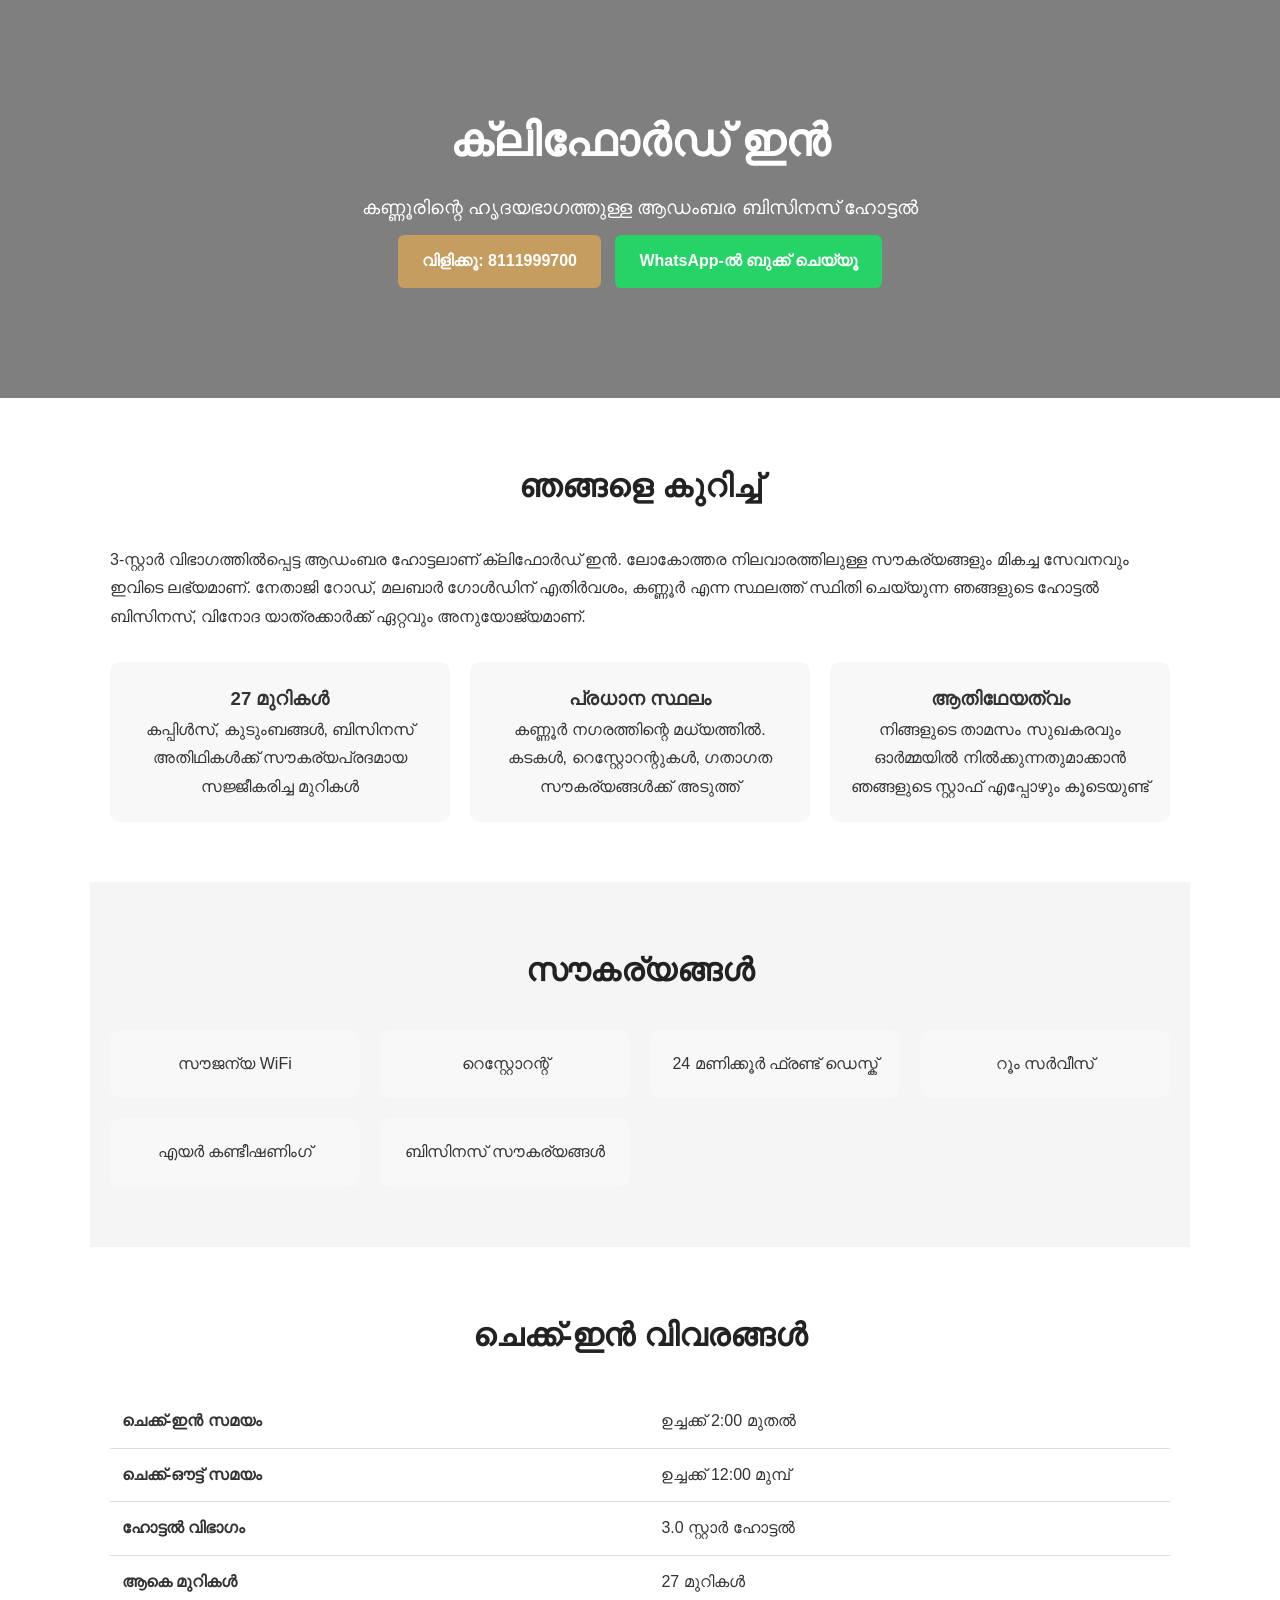
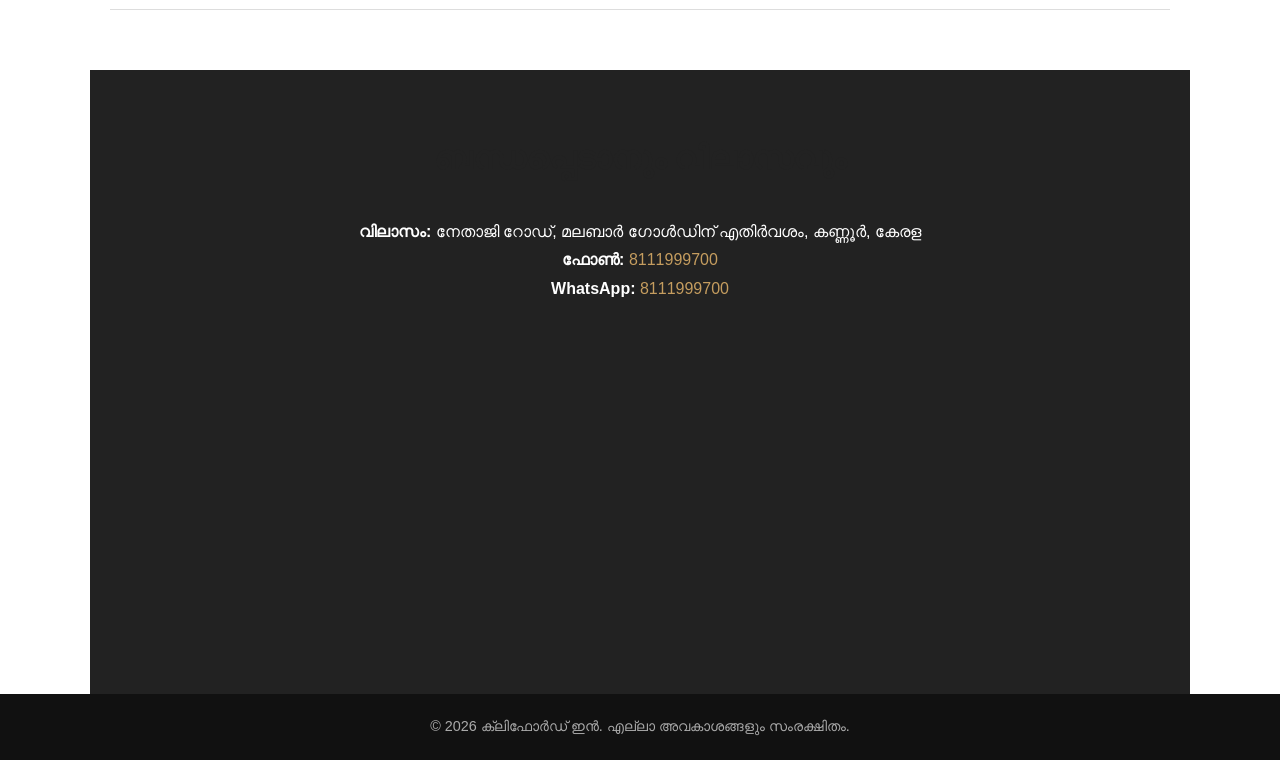
<file: index.htm>
<!DOCTYPE html>
<html lang="ml">
<head>
<meta charset="UTF-8">
<meta name="viewport" content="width=device-width, initial-scale=1.0">
<title>ക്ലിഫോർഡ് ഇൻ - കണ്ണൂരിലെ 3 സ്റ്റാർ ഹോട്ടൽ</title>
<meta name="description" content="കണ്ണൂരിലെ ക്ലിഫോർഡ് ഇൻ ഒരു ആഡംബര ബിസിനസ് ഹോട്ടൽ ആണ്. 27 മുറികൾ, മികച്ച സൗകര്യങ്ങൾ, റെസ്റ്റോറന്റ്, സെൻട്രൽ ലൊക്കേഷൻ. 8111999700 എന്ന നമ്പറിൽ ബുക്ക് ചെയ്യൂ.">
<style>
  *{margin:0;padding:0;box-sizing:border-box;font-family:'Noto Sans Malayalam', 'Segoe UI', sans-serif}
  body{color:#333;line-height:1.8}
  header{background:linear-gradient(rgba(0,0,0,0.5),rgba(0,0,0,0.5)),url('https://r1imghtlak.mmtcdn.com/c4d95e38115c11e8baf40a9df65c8753.jpg') center/cover; color:#fff;text-align:center;padding:100px 20px}
  header h1{font-size:2.8rem;margin-bottom:10px}
  header p{font-size:1.2rem}
  .btn{display:inline-block;background:#c59d5f;color:#fff;padding:12px 24px;border-radius:6px;text-decoration:none;margin:10px 5px;font-weight:600}
  .btn-whatsapp{background:#25D366}
  section{padding:60px 20px;max-width:1100px;margin:auto}
  h2{text-align:center;margin-bottom:30px;font-size:2rem;color:#222}
  .grid{display:grid;grid-template-columns:repeat(auto-fit,minmax(250px,1fr));gap:20px}
  .card{background:#f8f8f8;padding:20px;border-radius:10px;text-align:center}
  .info-table{width:100%;border-collapse:collapse;margin-top:20px}
  .info-table td{padding:12px;border-bottom:1px solid #ddd}
  .contact{background:#222;color:#fff;text-align:center}
  .contact a{color:#c59d5f;text-decoration:none}
  footer{background:#111;color:#aaa;text-align:center;padding:20px;font-size:0.9rem}
  @media(max-width:600px){header h1{font-size:2rem}}
</style>
</head>
<body>

<header>
  <h1>ക്ലിഫോർഡ് ഇൻ</h1>
  <p>കണ്ണൂരിന്റെ ഹൃദയഭാഗത്തുള്ള ആഡംബര ബിസിനസ് ഹോട്ടൽ</p>
  <a href="tel:8111999700" class="btn">വിളിക്കൂ: 8111999700</a>
  <a href="https://wa.me/918111999700" target="_blank" class="btn btn-whatsapp">WhatsApp-ൽ ബുക്ക് ചെയ്യൂ</a>
</header>

<section>
  <h2>ഞങ്ങളെ കുറിച്ച്</h2>
  <p>3-സ്റ്റാർ വിഭാഗത്തിൽപ്പെട്ട ആഡംബര ഹോട്ടലാണ് ക്ലിഫോർഡ് ഇൻ. ലോകോത്തര നിലവാരത്തിലുള്ള സൗകര്യങ്ങളും മികച്ച സേവനവും ഇവിടെ ലഭ്യമാണ്. 
  നേതാജി റോഡ്, മലബാർ ഗോൾഡിന് എതിർവശം, കണ്ണൂർ എന്ന സ്ഥലത്ത് സ്ഥിതി ചെയ്യുന്ന ഞങ്ങളുടെ ഹോട്ടൽ ബിസിനസ്, വിനോദ യാത്രക്കാർക്ക് ഏറ്റവും അനുയോജ്യമാണ്.</p>
  <div class="grid" style="margin-top:30px">
    <div class="card">
      <h3>27 മുറികൾ</h3>
      <p>കപ്പിൾസ്, കുടുംബങ്ങൾ, ബിസിനസ് അതിഥികൾക്ക് സൗകര്യപ്രദമായ സജ്ജീകരിച്ച മുറികൾ</p>
    </div>
    <div class="card">
      <h3>പ്രധാന സ്ഥലം</h3>
      <p>കണ്ണൂർ നഗരത്തിന്റെ മധ്യത്തിൽ. കടകൾ, റെസ്റ്റോറന്റുകൾ, ഗതാഗത സൗകര്യങ്ങൾക്ക് അടുത്ത്</p>
    </div>
    <div class="card">
      <h3>ആതിഥേയത്വം</h3>
      <p>നിങ്ങളുടെ താമസം സുഖകരവും ഓർമ്മയിൽ നിൽക്കുന്നതുമാക്കാൻ ഞങ്ങളുടെ സ്റ്റാഫ് എപ്പോഴും കൂടെയുണ്ട്</p>
    </div>
  </div>
</section>

<section style="background:#f5f5f5">
  <h2>സൗകര്യങ്ങൾ</h2>
  <div class="grid">
    <div class="card">സൗജന്യ WiFi</div>
    <div class="card">റെസ്റ്റോറന്റ്</div>
    <div class="card">24 മണിക്കൂർ ഫ്രണ്ട് ഡെസ്ക്</div>
    <div class="card">റൂം സർവീസ്</div>
    <div class="card">എയർ കണ്ടീഷണിംഗ്</div>
    <div class="card">ബിസിനസ് സൗകര്യങ്ങൾ</div>
  </div>
</section>

<section>
  <h2>ചെക്ക്-ഇൻ വിവരങ്ങൾ</h2>
  <table class="info-table">
    <tr><td><b>ചെക്ക്-ഇൻ സമയം</b></td><td>ഉച്ചക്ക് 2:00 മുതൽ</td></tr>
    <tr><td><b>ചെക്ക്-ഔട്ട് സമയം</b></td><td>ഉച്ചക്ക് 12:00 മുമ്പ്</td></tr>
    <tr><td><b>ഹോട്ടൽ വിഭാഗം</b></td><td>3.0 സ്റ്റാർ ഹോട്ടൽ</td></tr>
    <tr><td><b>ആകെ മുറികൾ</b></td><td>27 മുറികൾ</td></tr>
  </table>
</section>

<section class="contact">
  <h2>ബന്ധപ്പെടാനും വിലാസവും</h2>
  <p><b>വിലാസം:</b> നേതാജി റോഡ്, മലബാർ ഗോൾഡിന് എതിർവശം, കണ്ണൂർ, കേരള</p>
  <p><b>ഫോൺ:</b> <a href="tel:8111999700">8111999700</a></p>
  <p><b>WhatsApp:</b> <a href="https://wa.me/918111999700">8111999700</a></p>
  <iframe src="https://www.google.com/maps?q=11.868027,75.365424&z=15&output=embed" width="100%" height="300" style="border:0;margin-top:20px;border-radius:10px"></iframe>
</section>

<footer>
  <p>© 2026 ക്ലിഫോർഡ് ഇൻ. എല്ലാ അവകാശങ്ങളും സംരക്ഷിതം.</p>
</footer>

</body>
</html>
</file>
